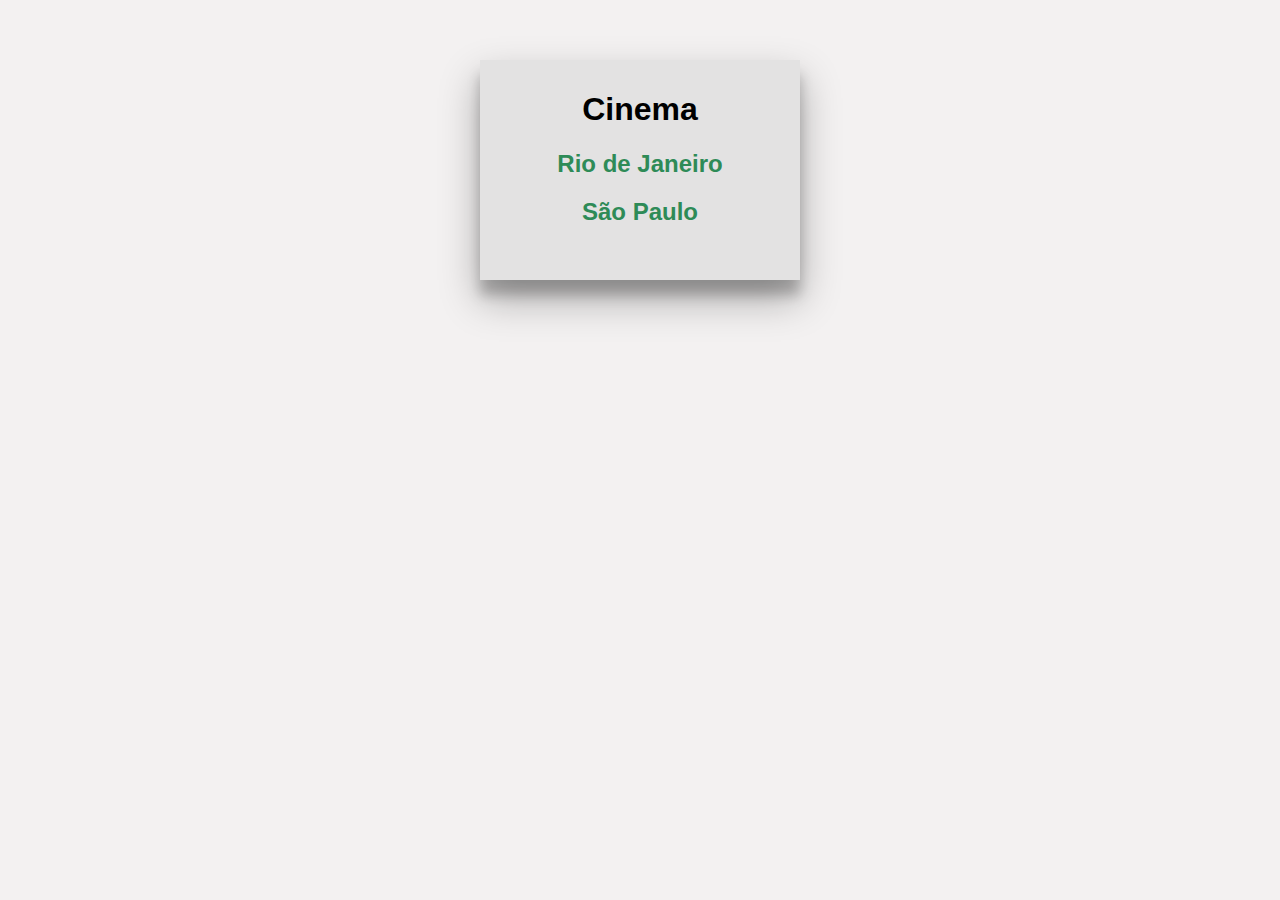
<file: cinema/index.html>
<!DOCTYPE html>
<html lang="pt-br">
<head>
  <meta charset="UTF-8">
  <meta name="viewport" content="width=device-width, initial-scale=1.0">
  <title>Cinema</title>
  <link rel="stylesheet" href="css/estilo.css">
</head>
<body>
  <div class="centralizar">
    <h1>Cinema</h1>
    <h2><a href="../cinema/estados/rj.html">Rio de Janeiro</a></h2>
    <h2><a href="../cinema/estados/sp.html">São Paulo</a></h2>
  </div>
</body>
</html>
</file>
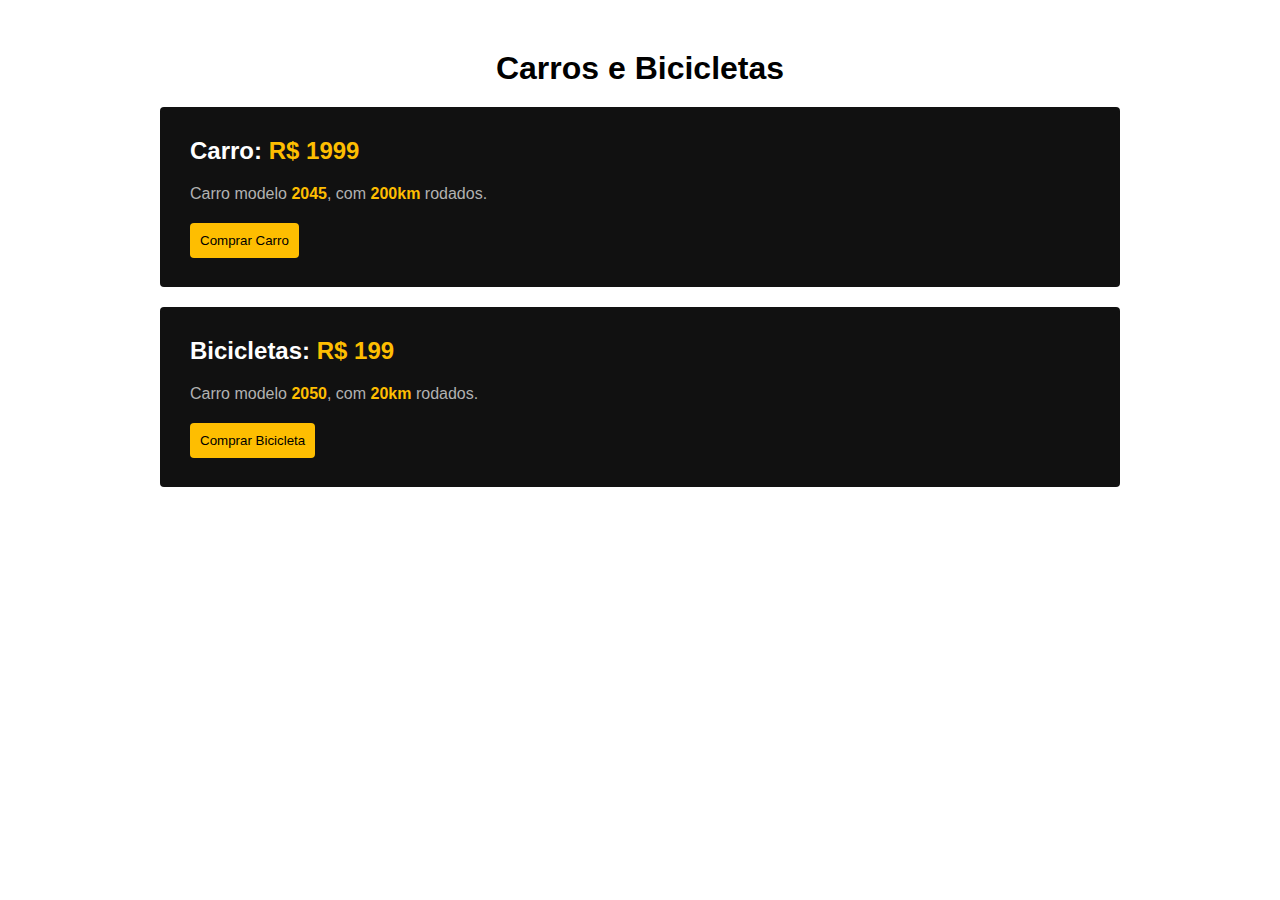
<file: display-exercicios/index.html>
<!DOCTYPE html>
<html lang="pt-br">
<head>
  <meta charset="UTF-8">
  <meta name="viewport" content="width=device-width, initial-scale=1.0">
  <title>Carros e Bicicletas</title>
  <link rel="stylesheet" href="style.css">
</head>
<body>
  <h1>Carros e Bicicletas</h1>
  <div class="produtos">
    <h2>Carro: <strong>R$ 1999</strong></h2>
    <p>Carro modelo <strong>2045</strong>, com <strong>200km</strong> rodados.</p>
    <button>Comprar Carro</button>
  </div>
  <div class="produtos">
    <h2>Bicicletas: <strong>R$ 199</strong></h2>
    <p>Carro modelo <strong>2050</strong>, com <strong>20km</strong> rodados.</p>
    <button>Comprar Bicicleta</button>
  </div>
</body>
</html>
</file>
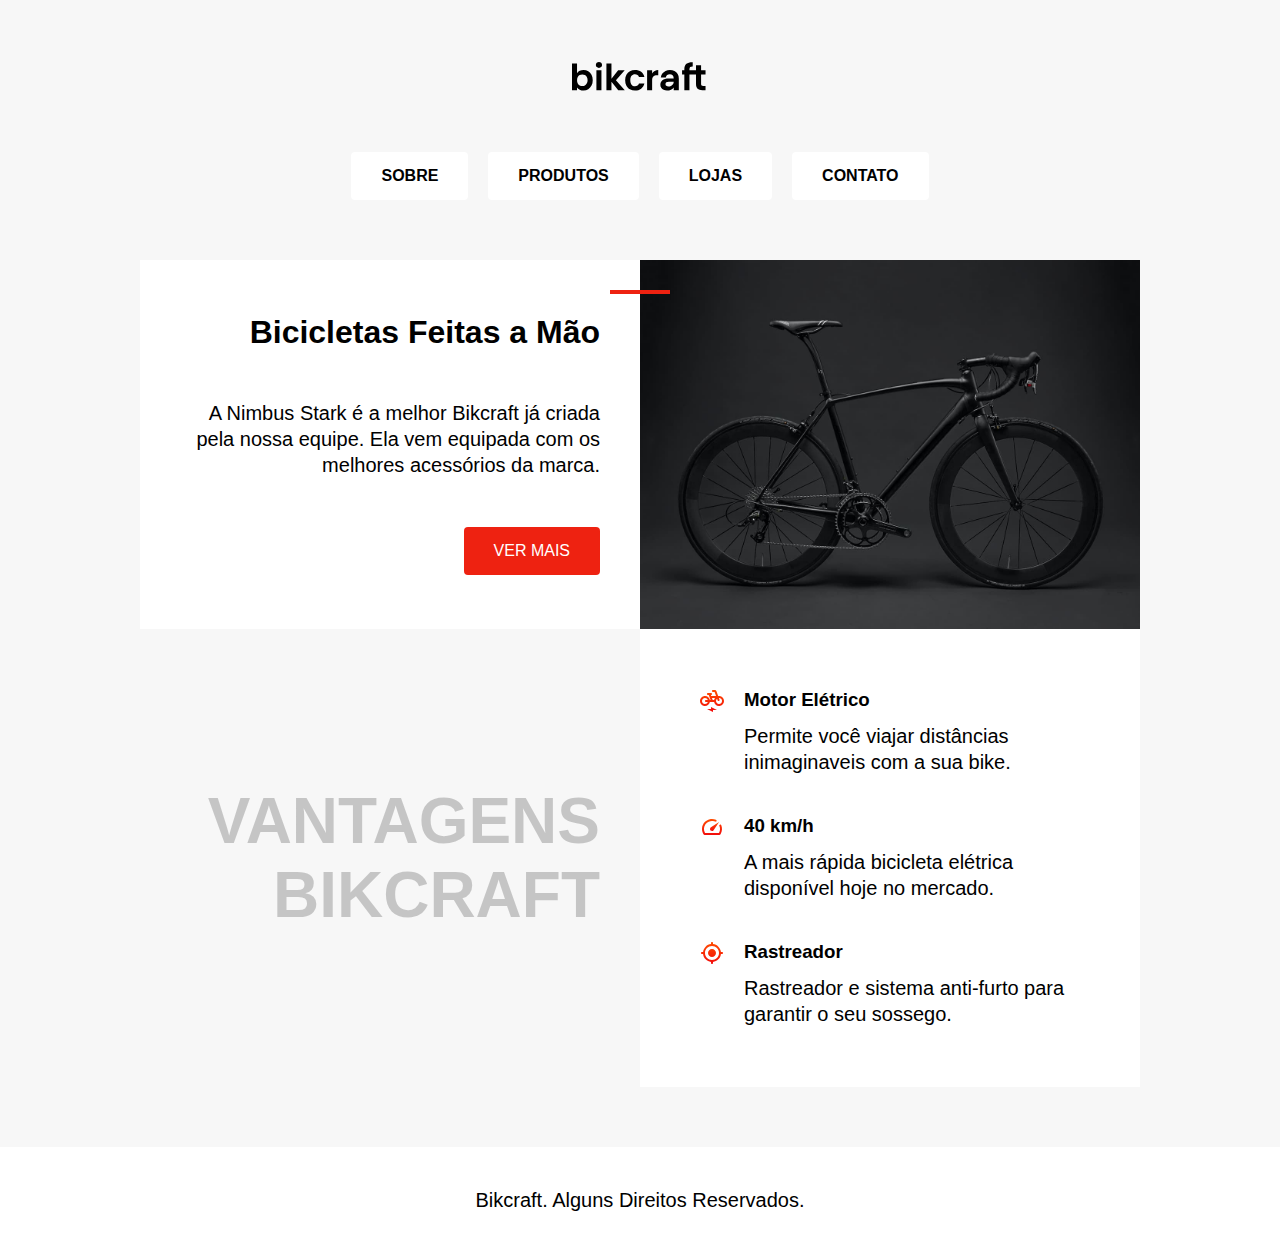
<file: posicionamento-ex/index.html>
<!DOCTYPE html>
<html>

<head>
  <meta charset="UTF-8">
  <title>Bikcraft</title>
  <link rel="stylesheet" href="css/style.css">
</head>

<body>
  <img src="./img/bikcraft.svg" alt="Bikcraft">

  <div class="menu">
    <a href="/">Sobre</a>
    <a href="/">Produtos</a>
    <a href="/">Lojas</a>
    <a href="/">Contato</a>
  </div>

  <div class="conteudo">
    <div class="introducao">
      <span class="detalhe"></span>
      <h1>Bicicletas Feitas a Mão</h1>
      <p>A Nimbus Stark é a melhor Bikcraft já criada pela nossa equipe. Ela vem equipada com os melhores acessórios da marca.</p>
      <a class="botao" href="/">Ver Mais</a>
    </div>

    <img src="./img/bicicleta.jpg" alt="Bicicleta Bikcraft Preta">

    <h2 class="subtitulo">Vantagens Bikcraft</h2>

    <div class="vantagens">
      <div class="vantagens-item">
        <img src="./img/eletrica.svg" alt="">
        <h3>Motor Elétrico</h3>
        <p>Permite você viajar distâncias inimaginaveis com a sua bike.</p>
      </div>
      <div class="vantagens-item">
        <img src="./img/velocidade.svg" alt="">
        <h3>40 km/h</h3>
        <p>A mais rápida bicicleta elétrica disponível hoje no mercado.</p>
      </div>
      <div class="vantagens-item">
        <img src="./img/rastreador.svg" alt="">
        <h3>Rastreador</h3>
        <p>Rastreador e sistema anti-furto para garantir o seu sossego.</p>
      </div>
    </div>
  </div>

  <div class="rodape">
    <p>Bikcraft. Alguns Direitos Reservados.</p>
  </div>
</body>

</html>
</file>
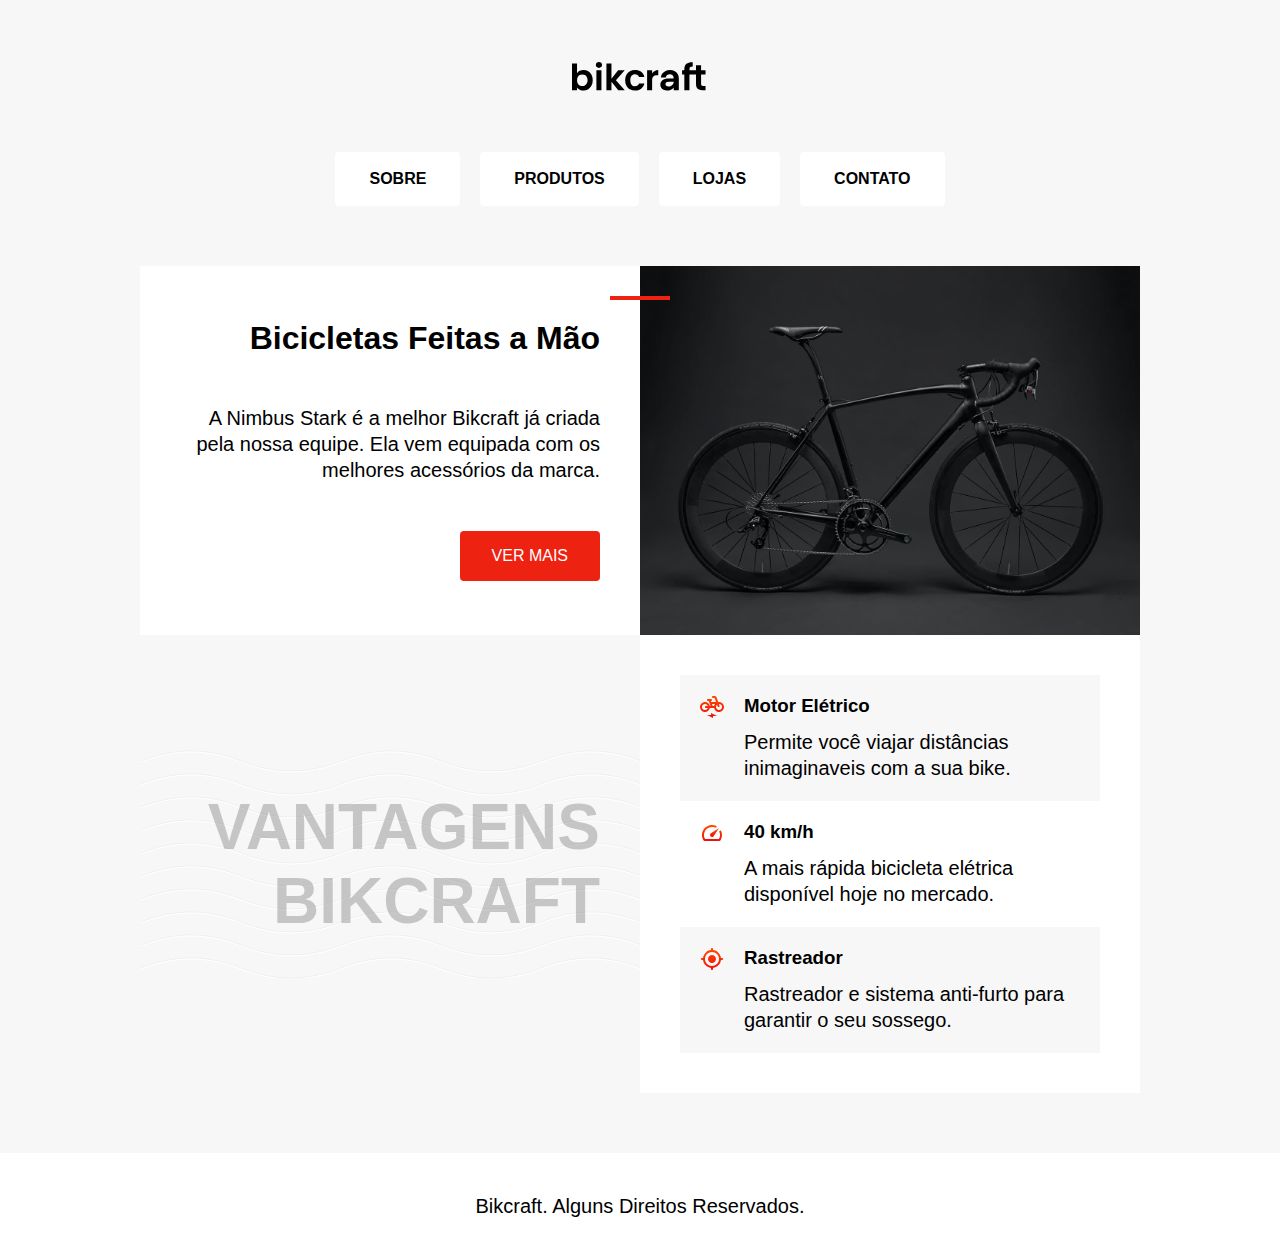
<file: refatorar-ex/index.html>
<!DOCTYPE html>
<html lang="pt-br">

<head>
  <meta charset="UTF-8">
  <meta name="viewport" content="width=device-width, initial-scale=1.0">
  <title>Bikcraft</title>
  <link rel="stylesheet" href="css/style.css">
</head>

<body>
  <header class="header">
    <img src="./img/bikcraft.svg" alt="Bikcraft">
    <nav aria-label="primaria">
      <ul class="menu">
        <li><a href="/">Sobre</a></li>
        <li><a href="/">Produtos</a></li>
        <li><a href="/">Lojas</a></li>
        <li><a href="/">Contato</a></li>
      </ul>
    </nav>
  </header>

  <main>
    <article class="conteudo" aria-labelledby="label-introducao">
      <div class="introducao">

        <h1 id="label-introducao">Bicicletas Feitas a Mão</h1>
        <p>A Nimbus Stark é a melhor Bikcraft já criada pela nossa equipe. Ela vem equipada com os melhores acessórios da marca.</p>
        <a class="botao" href="/">Ver Mais</a>
      </div>
      <img src="./img/bicicleta.jpg" alt="Bicicleta Bikcraft Preta">
    </article>

    <article class="conteudo" aria-labelledby="label-vantagens">
      <h2 class="subtitulo" id="label-vantagens">Vantagens Bikcraft</h2>
      <ul class="vantagens">
        <li class="vantagens-item">
          <img src="./img/eletrica.svg" alt="">
          <h3>Motor Elétrico</h3>
          <p>Permite você viajar distâncias inimaginaveis com a sua bike.</p>
        </li>
        <li class="vantagens-item">
          <img src="./img/velocidade.svg" alt="">
          <h3>40 km/h</h3>
          <p>A mais rápida bicicleta elétrica disponível hoje no mercado.</p>
        </li>
        <li class="vantagens-item">
          <img src="./img/rastreador.svg" alt="">
          <h3>Rastreador</h3>
          <p>Rastreador e sistema anti-furto para garantir o seu sossego.</p>
        </li>
      </ul>
    </article>
  </main>
  <footer class="rodape">
    <p>Bikcraft. Alguns Direitos Reservados.</p>
  </footer>
</body>

</html>
</file>
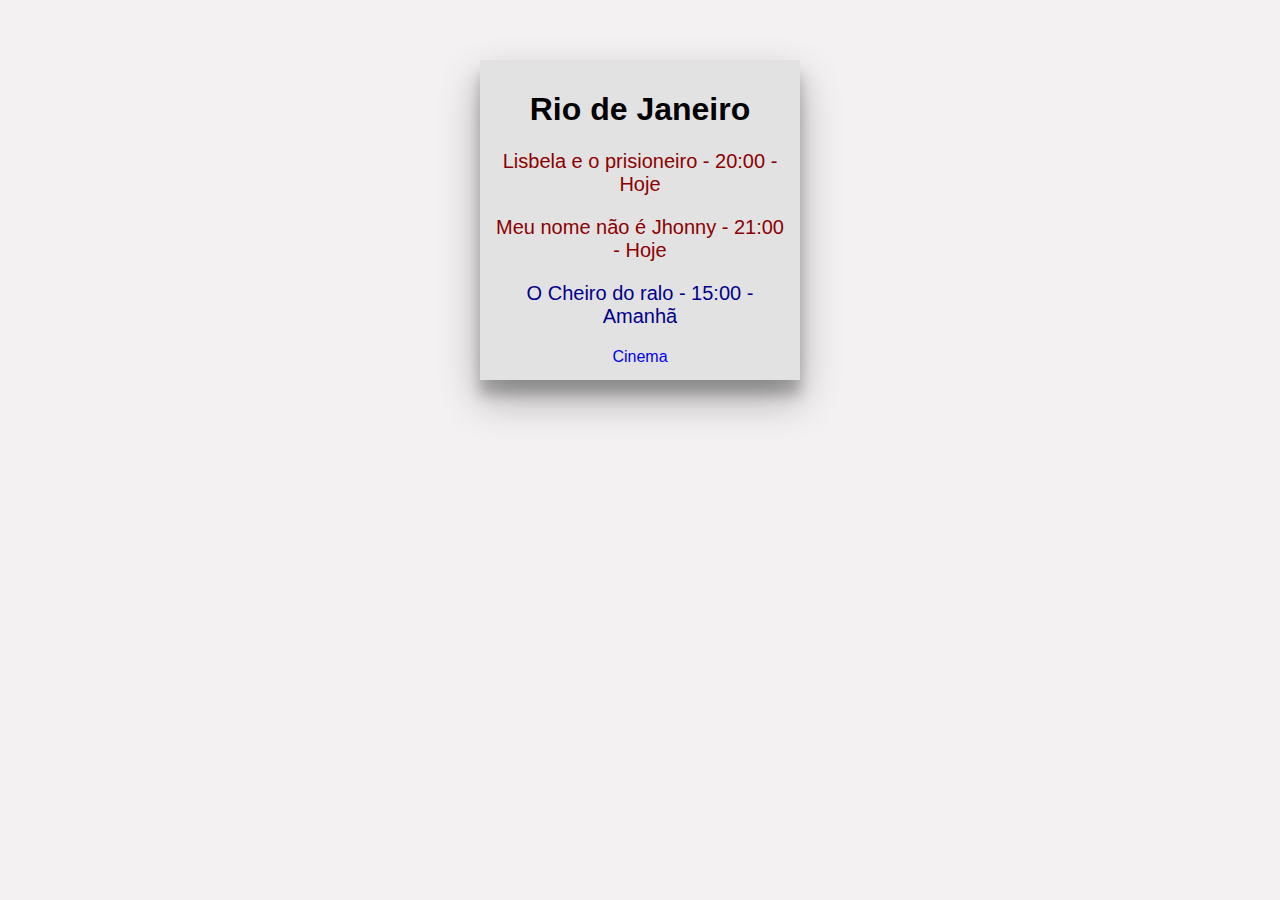
<file: cinema/estados/rj.html>
<!DOCTYPE html>
<html lang="pt-br">
<head>
  <meta charset="UTF-8">
  <meta name="viewport" content="width=device-width, initial-scale=1.0">
  <title>Rio de Janeiro</title>
  <link rel="stylesheet" href="../css/estilo.css">
</head>
<body>
  <div class="centralizar-es">
    <h1>Rio de Janeiro</h1>
    <p class="hoje">Lisbela e o prisioneiro - 20:00 - Hoje</p>
    <p class="hoje">Meu nome não é Jhonny - 21:00 - Hoje</p>
    <p class="amanha">O Cheiro do ralo - 15:00 - Amanhã</p>
    <a href="../index.html">Cinema</a>
  </div>
</body>
</html>
</file>
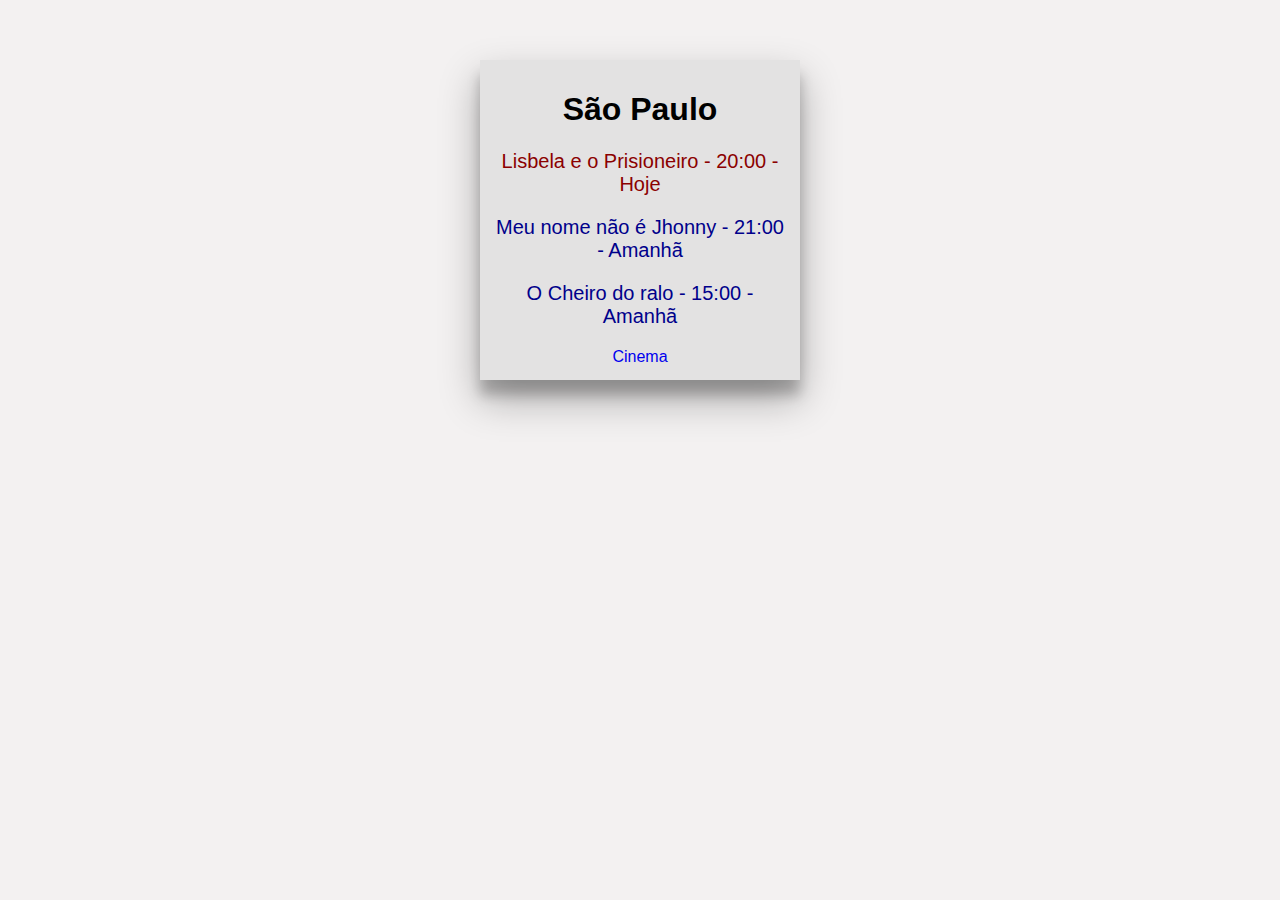
<file: cinema/estados/sp.html>
<!DOCTYPE html>
<html lang="pt-br">

<head>
  <meta charset="UTF-8">
  <meta name="viewport" content="width=device-width, initial-scale=1.0">
  <title>São Paulo</title>
  <link rel="stylesheet" href="../css/estilo.css">
</head>

<body>
  <div class="centralizar-es">
    <h1>São Paulo</h1>
    <p class="hoje">Lisbela e o Prisioneiro - 20:00 - Hoje</p>
    <p class="amanha">Meu nome não é Jhonny - 21:00 - Amanhã</p>
    <p class="amanha">O Cheiro do ralo - 15:00 - Amanhã</p>
    <a href="../index.html">Cinema</a>
  </div>

</body>

</html>
</file>
<file: cinema/css/estilo.css>
body {
  font-family: Arial;
  background-color: rgb(243, 241, 241);
  text-align: center;
  margin-top: 60px;
}

.centralizar {
  background: rgba(222, 222, 222, 0.782);
  width: 300px;
  height: 200px;
  margin: auto;
  padding: 10px;
  box-shadow: rgba(0, 0, 0, 0.3) 0px 19px 38px,
    rgba(0, 0, 0, 0.22) 0px 15px 12px;
}

.centralizar-es {
  background: rgba(222, 222, 222, 0.782);
  width: 300px;
  height: 300px;
  margin: auto;
  padding: 10px;
  box-shadow: rgba(0, 0, 0, 0.3) 0px 19px 38px,
    rgba(0, 0, 0, 0.22) 0px 15px 12px;
}

.hoje {
  color: darkred;
}

.amanha {
  color: darkblue;
}
a {
  text-decoration: none;
}
h2 a {
  color: seagreen;
}
p {
  font-size: 20px;
}
</file>
<file: display-exercicios/style.css>
* {
  margin: 0;
  padding: 0;
  font-family: Arial;
}

h1 {
  text-align: center;
  margin: 50px 0 20px 0;
}

h2 {
  color: white;
  padding-bottom: 20px;
}

p {
  color: #b2b2b2;
  padding-bottom: 20px;
}
.produtos {
  width: 900px;
  height: 120px;
  background: #111;
  padding: 30px;
  margin: auto;
  margin-top: 20px;
  border-radius: 4px;
}

button {
  padding: 10px;
  border-radius: 4px;
  background: #febe01;
  border: none;
}

strong {
  color: #febe01;
}
</file>
<file: posicionamento-ex/css/style.css>
body {
  font-family: Arial, Helvetica, sans-serif;
  margin: 0px;
  background: #f7f7f7;
  display: grid;
  gap: 60px;
  justify-items: center;
  margin-top: 60px;
}

img {
  max-width: 100%;
  display: block;
}

a {
  text-decoration: none;
}

p, 
h1,
h2,
h3 {
  margin: 0px;
}

p {
  font-size: 20px;
  line-height: 1.3;
}

.menu {
  display: flex;
  flex-wrap: wrap;
  justify-content: center;
  gap: 20px;
}

.menu a {
  background: #fff;
  padding: 15px 30px;
  border-radius: 4px;
  color: #000;
  text-transform: uppercase;
  font-weight: bold;
}

.conteudo {
  display: grid;
  grid-template-columns: 1fr 1fr;
  max-width: 1000px;
}

.introducao {
  background: #fff;
  padding: 40px;
  text-align: right;
  position: relative;
  display: grid;
  align-items: center;
  gap: 20px;
  justify-items: end;
}
.detalhe {
  width: 60px;
  height: 4px;
  background: #e21;
  position: absolute;
  right: -30px;
  top: 30px;
}

.botao {
  background: #e21;
  color: #fff;
  padding: 15px 30px;
  border-radius: 4px;
  text-transform: uppercase;
}

.subtitulo {
  font-size: 64px;
  text-transform: uppercase;
  color:rgba(0, 0, 0, 0.2);
  text-align: right;
  padding: 40px;
  align-self: center;
}

.vantagens {
  background: #fff;
  padding: 40px;

}

.vantagens-item {
  display: grid;
  grid-template-columns: auto 1fr;
  gap: 10px 20px;
  padding: 20px;
}

.vantagens-item p {
  grid-column: 2;
}

.rodape {
  background: #fff;
  width: 100%;
  text-align: center;
  padding: 40px;
  box-sizing: border-box;
}
</file>
<file: refatorar-ex/css/style.css>
body {
  font-family: Arial, Helvetica, sans-serif;
  margin: 0px;
  background: #f7f7f7;
  display: grid;
  gap: 60px;
  justify-items: center;
  margin-top: 60px;
}

img {
  max-width: 100%;
  display: block;
}

a {
  text-decoration: none;
}

ul {
  list-style: none;
  margin: 0px;
  padding: 0px;
}

p, 
h1,
h2,
h3 {
  margin: 0px;
}

p {
  font-size: 1.25rem;
  line-height: 1.3;
}

.header {
  display: grid;
  justify-items: center;
  gap: 60px;
}

.menu {
  display: flex;
  flex-wrap: wrap;
  justify-content: center;
  gap: 20px;
}

.menu a {
  display: block;
  background: #fff;
  padding: 1rem 2rem;
  border-radius: 4px;
  color: #000;
  text-transform: uppercase;
  font-weight: bold;
  border: 2px solid #fff;
}

.menu a:hover {
  border-color: #e21;
}

.conteudo {
  display: grid;
  grid-template-columns: 1fr 1fr;
  max-width: 1000px;
}

.introducao {
  background: #fff;
  padding: 40px;
  text-align: right;
  position: relative;
  display: grid;
  align-items: center;
  gap: 20px;
  justify-items: end;
}

.introducao h1 {
  font-size: 2rem;
}

.introducao::before {
  content: "";
  width: 60px;
  height: 4px;
  background: #e21;
  position: absolute;
  right: -30px;
  top: 30px;
}

.botao {
  background: #e21;
  color: #fff;
  padding: 1rem 2rem;
  border-radius: 4px;
  text-transform: uppercase;
  transition: .3s;
}

.botao:hover {
  background: #900;
}

.subtitulo {
  font-size: 4rem;
  text-transform: uppercase;
  color:rgba(0, 0, 0, 0.2);
  text-align: right;
  padding: 40px;
  align-self: center;
  background-image: url("../img/onda.svg");
}

.vantagens {
  background: #fff;
  padding: 40px;

}

.vantagens-item {
  display: grid;
  grid-template-columns: auto 1fr;
  gap: 10px 20px;
  padding: 20px;
}

.vantagens-item:nth-child(odd){
  background: #f7f7f7;
}


.vantagens-item:hover {
  border-left: 3px solid #e21;
}

.vantagens-item p {
  grid-column: 2;
}

.rodape {
  background: #fff;
  width: 100%;
  text-align: center;
  padding: 40px;
  box-sizing: border-box;
}
</file>
